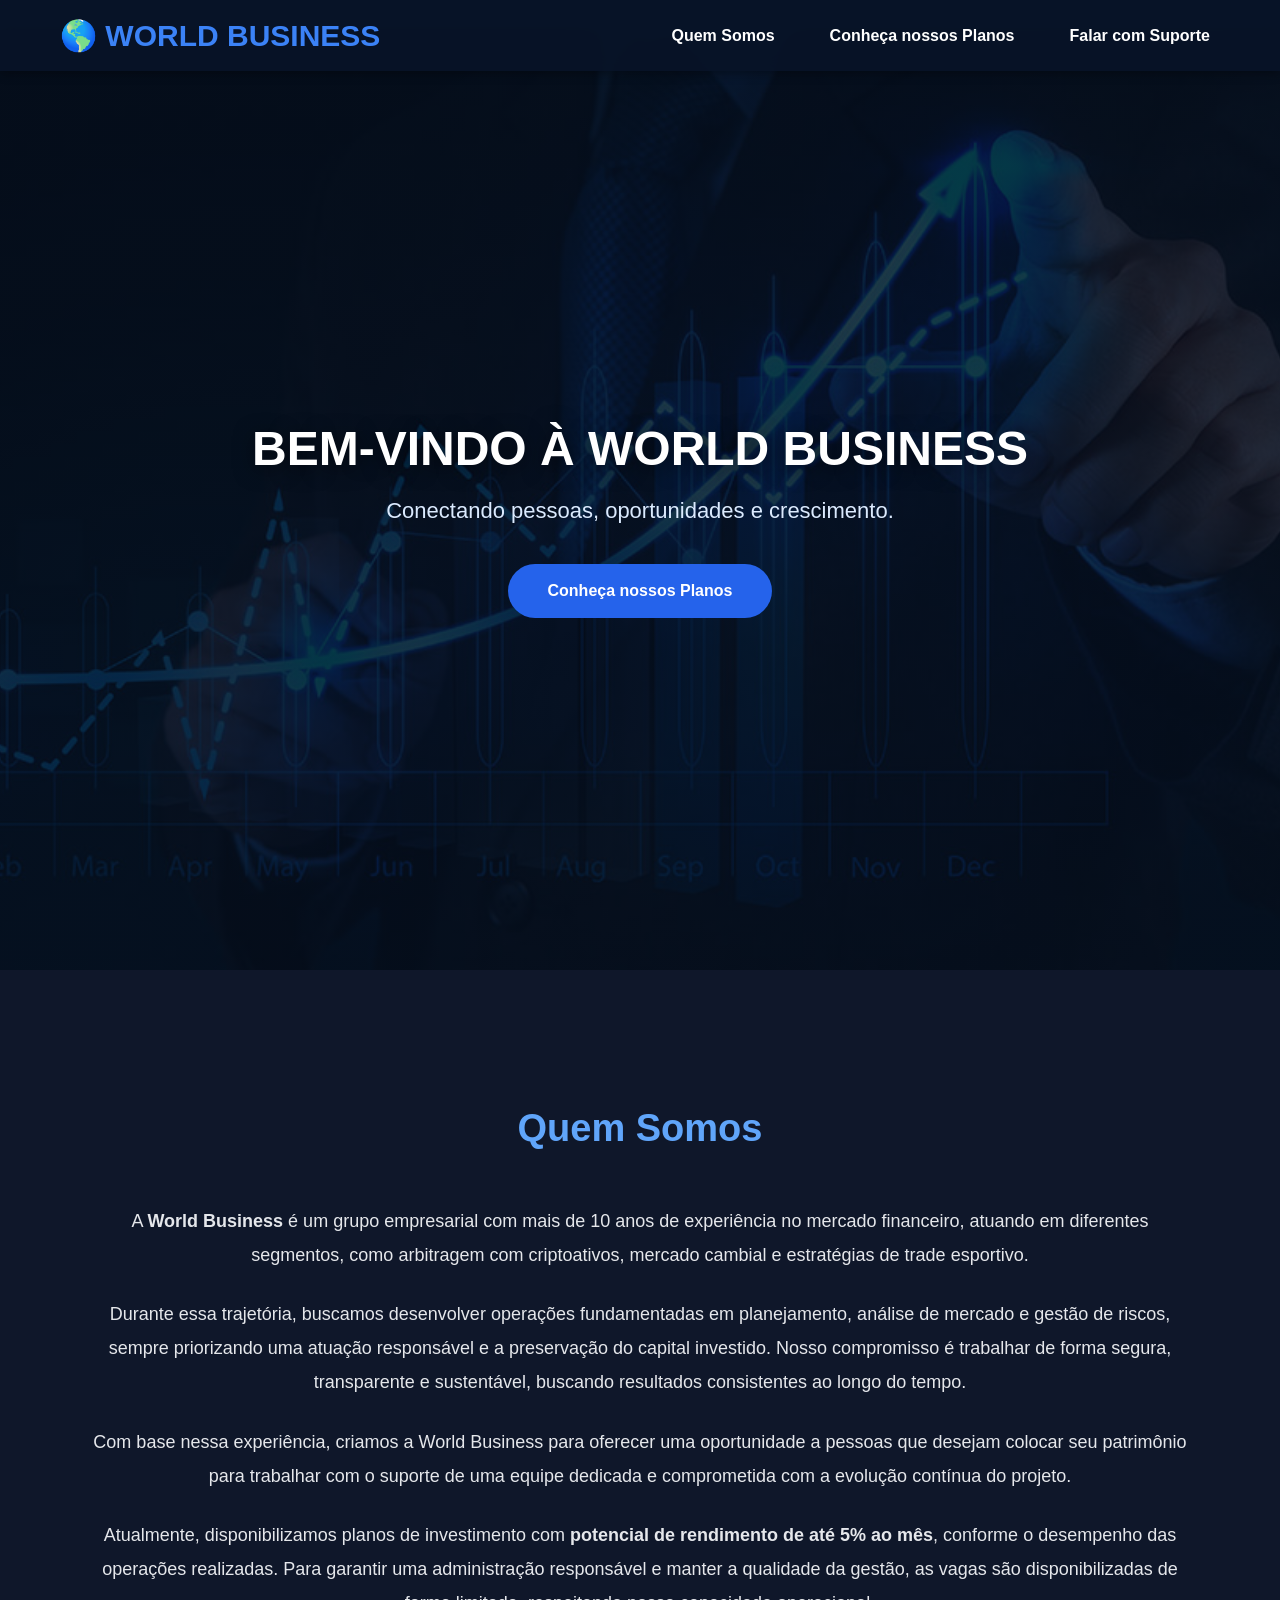
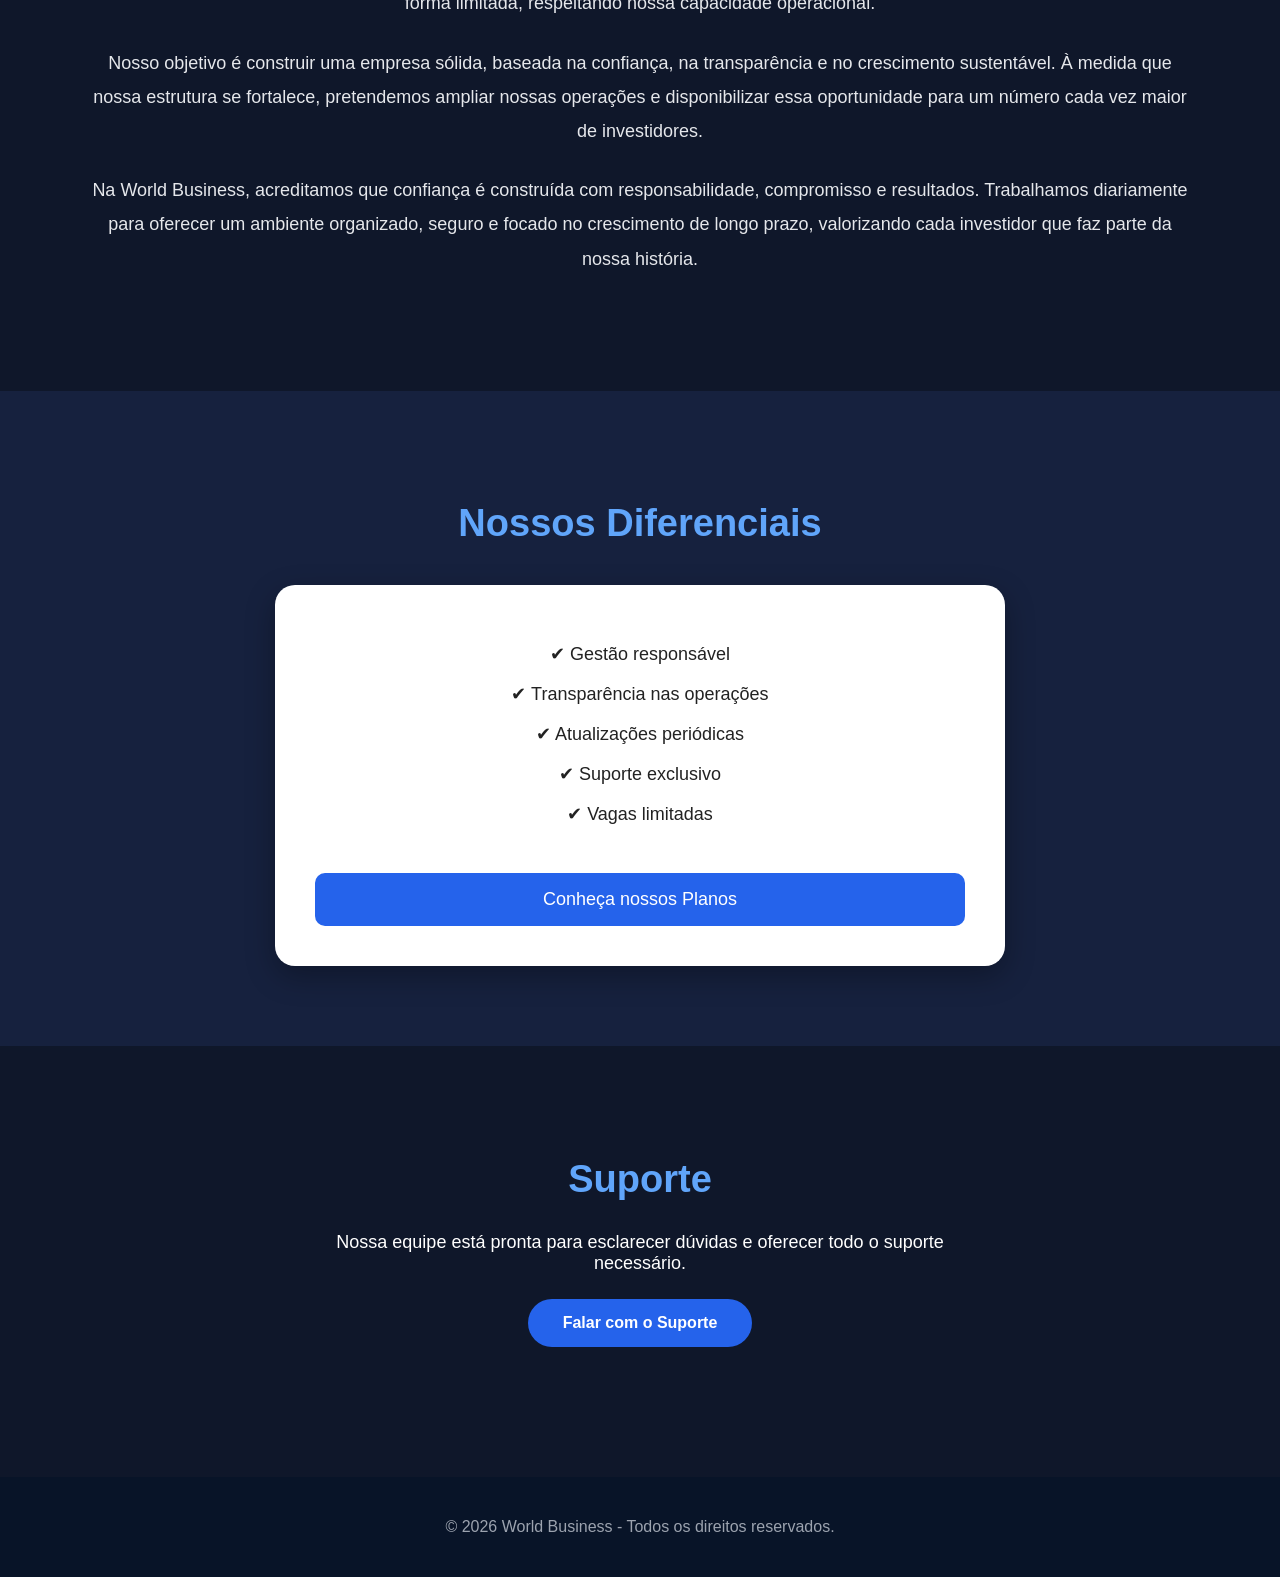
<file: index.html>
<!DOCTYPE html>
<html lang="pt-BR">

<head>
    <meta charset="UTF-8">
    <meta name="viewport" content="width=device-width, initial-scale=1.0">
    <title>World Business</title>

    <link rel="stylesheet" href="style.css">
</head>

<body>

    <!-- MENU -->

    <header>

        <div class="logo">
            🌎 <span>WORLD BUSINESS</span>
        </div>

        <nav>
            <ul>
                <li><a href="#quem-somos">Quem Somos</a></li>
                <li><a href="cadastro.html">Conheça nossos Planos</a></li>
                <li><a href="https://t.me/worldbussiness" target="_blank">Falar com Suporte</a></li>
            </ul>
        </nav>

    </header>

    <!-- BANNER -->

    <section class="hero">

        <div class="hero-content">

            <h1>BEM-VINDO À WORLD BUSINESS</h1>

            <p>
                Conectando pessoas, oportunidades e crescimento.
            </p>

            <a href="cadastro.html" class="hero-btn">
    Conheça nossos Planos
</a>

        </div>

    </section>

    <!-- QUEM SOMOS -->

    <section id="quem-somos" class="quem-somos">

        <h2>Quem Somos</h2>

        <p>
            A <strong>World Business</strong> é um  grupo empresarial com mais de 10 anos de experiência no mercado financeiro,
            atuando em diferentes segmentos, como arbitragem com criptoativos, mercado cambial e estratégias de trade esportivo.
        </p>

        <p>
            Durante essa trajetória, buscamos desenvolver operações fundamentadas em planejamento, análise de mercado
            e gestão de riscos, sempre priorizando uma atuação responsável e a preservação do capital investido.
            Nosso compromisso é trabalhar de forma segura, transparente e sustentável, buscando resultados consistentes
            ao longo do tempo.
        </p>

        <p>
            Com base nessa experiência, criamos a World Business para oferecer uma oportunidade a pessoas que desejam
            colocar seu patrimônio para trabalhar com o suporte de uma equipe dedicada e comprometida com a evolução
            contínua do projeto.
        </p>

        <p>
            Atualmente, disponibilizamos planos de investimento com
            <strong>potencial de rendimento de até 5% ao mês</strong>,
            conforme o desempenho das operações realizadas.
            Para garantir uma administração responsável e manter a qualidade da gestão,
            as vagas são disponibilizadas de forma limitada,
            respeitando nossa capacidade operacional.
        </p>

        <p>
            Nosso objetivo é construir uma empresa sólida,
            baseada na confiança, na transparência e no crescimento sustentável.
            À medida que nossa estrutura se fortalece,
            pretendemos ampliar nossas operações e disponibilizar essa oportunidade
            para um número cada vez maior de investidores.
        </p>

        <p>
            Na World Business, acreditamos que confiança é construída com responsabilidade,
            compromisso e resultados.
            Trabalhamos diariamente para oferecer um ambiente organizado,
            seguro e focado no crescimento de longo prazo,
            valorizando cada investidor que faz parte da nossa história.
        </p>

    </section>

    <!-- DIFERENCIAIS -->

    <section class="planos">

        <h2>Nossos Diferenciais</h2>

        <div class="plano">

            <p>✔ Gestão responsável</p>

            <p>✔ Transparência nas operações</p>

            <p>✔ Atualizações periódicas</p>

            <p>✔ Suporte exclusivo</p>

            <p>✔ Vagas limitadas</p>

            <a href="cadastro.html">
                <button>Conheça nossos Planos</button>
            </a>

        </div>

    </section>

    <!-- SUPORTE -->

    <section class="suporte">

        <h2>Suporte</h2>

        <p>
            Nossa equipe está pronta para esclarecer dúvidas e oferecer todo o suporte necessário.
        </p>

        <a href="https://t.me/worldbussiness" target="_blank" class="btn">
            Falar com o Suporte
        </a>

    </section>

    <!-- RODAPÉ -->

    <footer>

        <p>© 2026 World Business - Todos os direitos reservados.</p>

    </footer>

</body>

</html>
</file>
<file: style.css>
body{
    margin:0;
    font-family:Arial, sans-serif;
    background:#0f172a;
    color:white;
    text-align:center;
}

header{
    padding:20px;
}

.logo{
    font-size:28px;
    font-weight:bold;
}

nav a{
    color:#60a5fa;
    text-decoration:none;
    margin:0 10px;
    font-weight:bold;
}

.hero{
    margin-top:30px;
}

.hero h1{
    color:#3b82f6;
    font-size:48px;
}

.container{
    width:80%;
    max-width:600px;
    margin:30px auto;
}

.card{
    background:white;
    color:black;
    padding:25px;
    border-radius:15px;
    margin-bottom:20px;
    box-shadow:0 0 15px rgba(0,0,0,0.3);
}

input{
    width:100%;
    padding:12px;
    margin:8px 0;
    border:1px solid #ccc;
    border-radius:8px;
    box-sizing:border-box;
}

button{
    background:#2563eb;
    color:white;
    border:none;
    padding:12px 20px;
    border-radius:8px;
    cursor:pointer;
}

button:hover{
    background:#1d4ed8;
}

/* ==========================
   CADASTRO
========================== */

.cadastro-section{
    max-width:600px;
    margin:60px auto;
    background:#fff;
    padding:40px;
    border-radius:15px;
    box-shadow:0 5px 15px rgba(0,0,0,0.2);
    text-align:center;
}

.cadastro-section h2{
    margin-bottom:15px;
    color:#0d6efd;
}

.cadastro-section p{
    margin-bottom:30px;
    color:#555;
}

.cadastro-section form{
    display:flex;
    flex-direction:column;
    gap:18px;
}

.cadastro-section input{
    padding:15px;
    border:1px solid #ccc;
    border-radius:8px;
    font-size:16px;
}

.cadastro-section button{
    padding:15px;
    background:#0d6efd;
    color:white;
    border:none;
    border-radius:8px;
    font-size:18px;
    cursor:pointer;
    transition:.3s;
}

.cadastro-section button:hover{
    background:#084298;
}

/* ==========================
   PAINEL ADMINISTRATIVO
========================== */

.admin-container{
    width:95%;
    max-width:1200px;
    margin:40px auto;
}

.tabela-admin{
    width:100%;
    border-collapse:collapse;
    margin-top:30px;
    background:#ffffff;
    color:#222;
    border-radius:10px;
    overflow:hidden;
}

.tabela-admin th{
    background:#2563eb;
    color:white;
    padding:15px;
    text-align:center;
}

.tabela-admin td{
    padding:12px;
    border-bottom:1px solid #ddd;
    text-align:center;
}

.tabela-admin tr:nth-child(even){
    background:#f5f5f5;
}

.tabela-admin tr:hover{
    background:#eaf2ff;
}

.tabela-admin button{
    background:#16a34a;
    color:white;
    border:none;
    padding:8px 16px;
    border-radius:6px;
    cursor:pointer;
    font-weight:bold;
}

.tabela-admin button:hover{
    background:#15803d;
}
/* =========================================
   HOME - WORLD BUSINESS
========================================= */

html{
    scroll-behavior:smooth;
}

/* MENU */

header{
    position:fixed;
    top:0;
    left:0;
    width:100%;
    display:flex;
    justify-content:space-between;
    align-items:center;
    padding:18px 60px;
    box-sizing:border-box;
    background:rgba(8,20,40,.95);
    backdrop-filter:blur(8px);
    z-index:999;
    box-shadow:0 2px 10px rgba(0,0,0,.35);
}

.logo{
    font-size:30px;
    font-weight:bold;
    color:#fff;
}

.logo span{
    color:#3b82f6;
}

nav ul{
    list-style:none;
    display:flex;
    gap:35px;
    margin:0;
    padding:0;
}

nav ul li a{
    color:white;
    text-decoration:none;
    font-weight:bold;
    transition:.3s;
}

nav ul li a:hover{
    color:#60a5fa;
}

/* HERO */

.hero{

    height:100vh;

    background:
        linear-gradient(rgba(5,15,30,.82),rgba(5,15,30,.82)),
        url("imagens/banner.jpg");

    background-size:cover;

    background-position:center;

    display:flex;

    justify-content:center;

    align-items:center;

    padding:20px;

}

.hero-content{

    max-width:850px;

}

.hero h1{

    font-size:48px;

    margin-bottom:20px;

    color:#fff;

    text-shadow:0 4px 20px rgba(0,0,0,.5);

}

.hero p{

    font-size:22px;

    color:#dbeafe;

    margin-bottom:40px;

}

.hero-btn{

    display:inline-block;

    padding:18px 40px;

    background:#2563eb;

    color:white;

    text-decoration:none;

    border-radius:50px;

    font-weight:bold;

    transition:.3s;

}

.hero-btn:hover{

    background:#1d4ed8;

    transform:translateY(-4px);

}

/* QUEM SOMOS */

.quem-somos{

    max-width:1100px;

    margin:auto;

    padding:90px 30px;

    line-height:1.9;

}

.quem-somos h2{

    font-size:38px;

    color:#60a5fa;

    margin-bottom:40px;

}

.quem-somos p{

    font-size:18px;

    color:#e5e7eb;

    margin-bottom:25px;

}

/* PLANOS */

.planos{

    background:#16213e;

    padding:80px 20px;

}

.planos h2{

    font-size:38px;

    color:#60a5fa;

    margin-bottom:40px;

}

.plano{

    max-width:650px;

    margin:auto;

    background:white;

    color:#222;

    border-radius:20px;

    padding:40px;

    box-shadow:0 10px 30px rgba(0,0,0,.3);

}

.plano p{

    font-size:18px;

    margin:18px 0;

}

.plano button{

    margin-top:30px;

    width:100%;

    padding:16px;

    font-size:18px;

    border-radius:10px;

}

/* SUPORTE */

.suporte{

    padding:80px 20px;

}

.suporte h2{

    font-size:38px;

    color:#60a5fa;

}

.suporte p{

    font-size:18px;

    margin:25px auto;

    max-width:700px;

}

.btn{

    display:inline-block;

    padding:15px 35px;

    background:#2563eb;

    color:white;

    text-decoration:none;

    border-radius:40px;

    font-weight:bold;

    transition:.3s;

}

.btn:hover{

    background:#1d4ed8;

}

/* RODAPÉ */

footer{

    background:#081428;

    padding:25px;

    margin-top:50px;

    color:#9ca3af;

}

/* CELULAR */

@media(max-width:900px){

    header{

        flex-direction:column;

        padding:20px;

    }

    nav ul{

        flex-direction:column;

        gap:15px;

        margin-top:20px;

    }

    .hero h1{

        font-size:38px;

    }

    .hero p{

        font-size:18px;

    }

    .plano{

        padding:25px;

    }

}#listaSaques th {
    background: #0a84ff;
    color: white;
    padding: 12px;
    font-weight: bold;
    text-align: center;
}

#listaSaques td {
    color: #222;
    padding: 12px;
    text-align: center;
}
table thead th {
    background-color: #0a84ff !important;
    color: white !important;
}

table tbody td {
    background-color: white !important;
    color: #333 !important;
}
</file>
